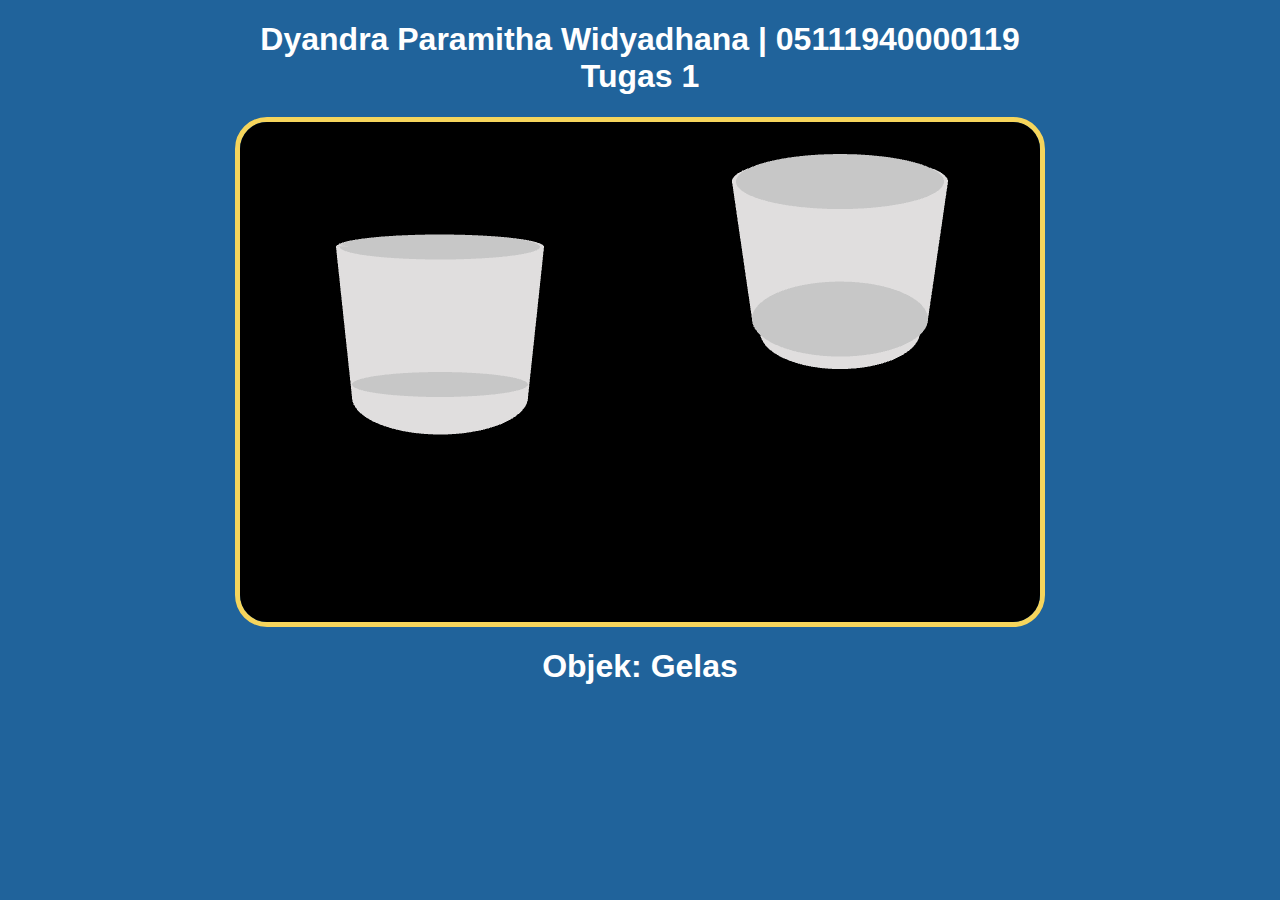
<file: index.html>
<!DOCTYPE html>
<html lang="en">

<head>
    <meta charset="UTF-8">
    <meta http-equiv="X-UA-Compatible" content="IE=edge">
    <meta name="viewport" content="width=device-width, initial-scale=1.0">
    <title>Tugas 1 Grafkom</title>
    <script src="./main.js"></script>
    <script src="./vertex.js"></script>
    <link rel="stylesheet" href="style.css">

</head>

<body onload="main()">
    <h1>Dyandra Paramitha Widyadhana | 05111940000119<br>Tugas 1</h1>
    <div class="container">
        <canvas id="myCanvas" width="800" height="500">
            Gagal memuat WebGL
        </canvas>
    </div>
    <h1>Objek: Gelas</h1>
</body>

</html>
</file>
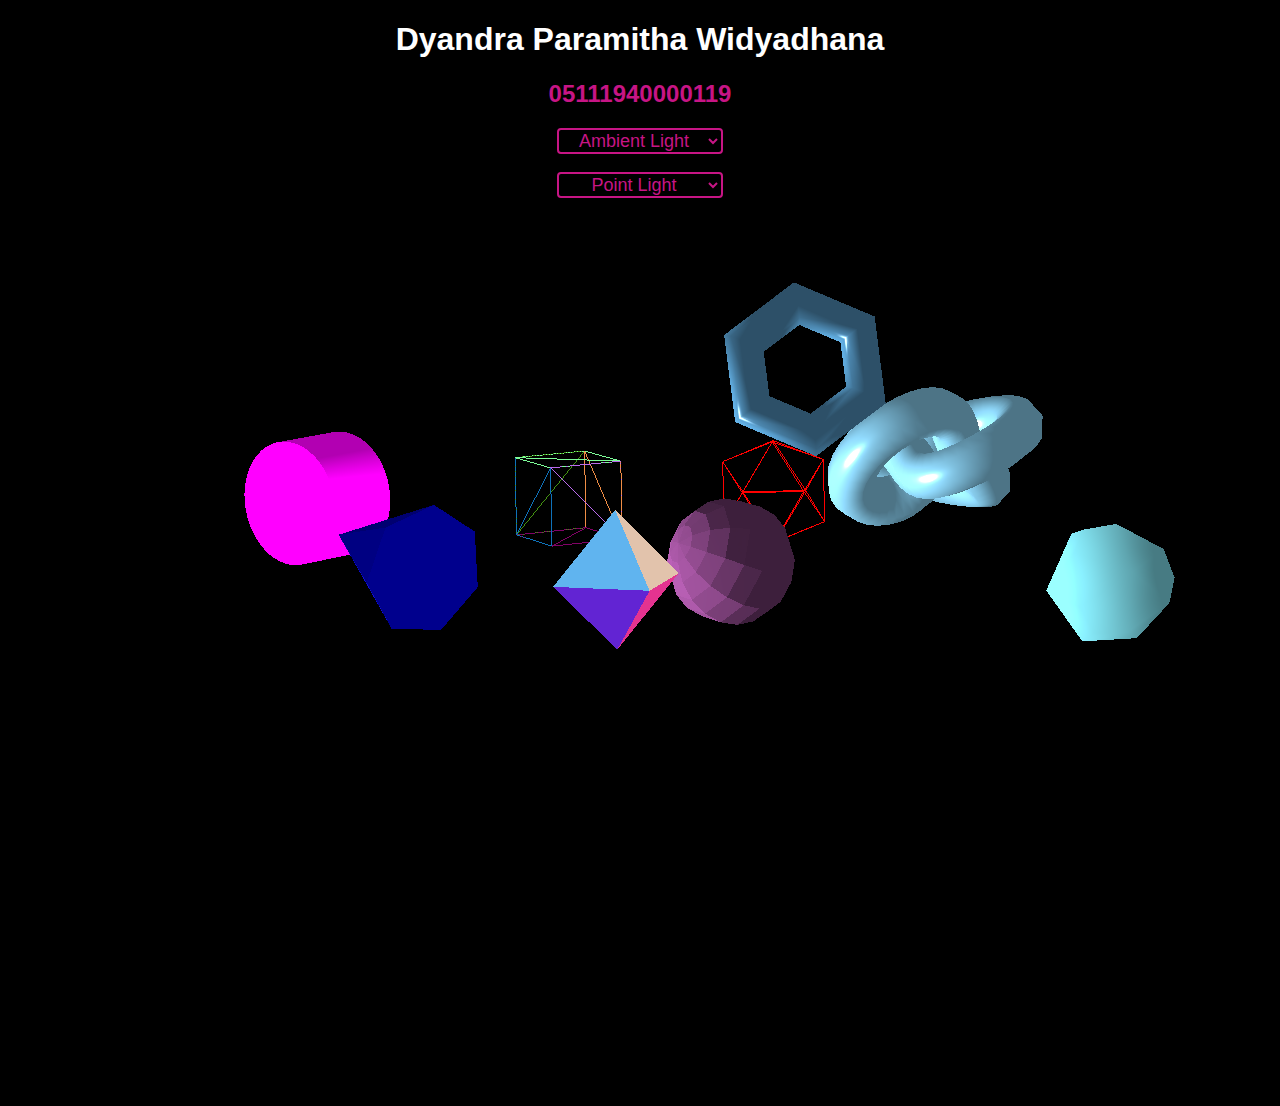
<file: mencoba three js/index.html>
<!DOCTYPE html>
<html lang="en">

<head>
    <title>Tugas 1 Grafkom</title>
    <script src="js/three.min.js"></script>
    <script src="js/OrbitControls.js"></script>
    <style>
        * {
            font-family: Arial, sans-serif;
            background-color: black;
            color: white;
            text-align: center;
        }

        .container {
            text-align: center;
        }

        h2 {
            color: mediumvioletred;
        }

        select {
            color: mediumvioletred;
            width: auto;
            height: auto;
            font-size: large;

        }

        .custom-select {
            display: flexbox;

        }

        #light {
            border-radius: 4px;
            border: 2px solid mediumvioletred;
        }

        #light_2 {
            border-radius: 4px;
            border: 2px solid mediumvioletred;
        }
    </style>
</head>

<body>
    <div class="container">
        <h1>Dyandra Paramitha Widyadhana</h1>
        <h2>05111940000119</h2>
    </div>

    <div class="custom-select">
        <select id="light">
            <option value="0">Ambient Light</option>
            <option value="1">Directional Light</option>
            <option value="2">Hemisphere Light</option>
            <option value="3">Point Light</option>
            <option value="4">Spotlight</option>
            <option value="5">Disable Light</option>
        </select>
    </div>
    <br>
    <div class="custom-select">
        <select id="light_2">
            <option value="0">Point Light</option>
            <option value="1">Ambient Light</option>
            <option value="2">Directional Light</option>
            <option value="3">Hemisphere Light</option>
            <option value="4">Spotlight</option>
            <option value="5">Disable Light</option>
        </select>
    </div>

</body>

</html>


<script>    
    let scene, light, camera, renderer;
    let sphere, plane, cube, torus, octa, cylinder, cone, tknot, tetra, icosa; // shapes
    const fov = 45;
    const aspect = 2;  // the canvas default
    const near = 0.1;
    const far = 100;
    var pindah = 0.01, pindah2 = 0.01, pindah3 = 0.01, pindah4 = 0.01, pindah5 = 0.01;


    let createSphere = function () {
        let geometry = new THREE.SphereGeometry(1.54, 10, 10);
        const material = new THREE.MeshStandardMaterial({
            color: 0xda70d6,
            metalness: 0.6,
            flatShading: true,
            clearcoat: 0.5
        });
        sphere = new THREE.Mesh(geometry, material);
        sphere.position.z = 2;
        sphere.position.y = -2;
        scene.add(sphere);

    }

    let createCube = function () {
        let geometry = new THREE.BoxGeometry(2, 2, 2);
        const material = new THREE.MeshNormalMaterial({
            wireframe: true,
        });
        cube = new THREE.Mesh(geometry, material);
        scene.add(cube);
        cube.position.z = 2;
        cube.position.x = 8;
        cube.position.y = -2;

    }

    let createTorus = function () {
        let geometry = new THREE.TorusGeometry(1.54, 0.5, 8, 6);
        const material = new THREE.MeshPhongMaterial({
            color: 0x407294,
            flatShading: false,
            shininess: 150
        });
        torus = new THREE.Mesh(geometry, material);
        scene.add(torus);
        torus.position.z = 3;
        torus.position.x = -8;
        torus.position.y = -2;

    }


    let createOctahedron = function () {
        let geometry = new THREE.OctahedronGeometry(1.57);
        const material = new THREE.MeshNormalMaterial({
            color: 0xccff66,    // red (can also use a CSS color string here)
            flatShading: false,
        });
        octa = new THREE.Mesh(geometry, material);
        scene.add(octa);
        octa.position.z = 3;
        octa.position.x = -8;
        octa.position.y = 5;

    }

    let createCylinder = function () {

        const geometry = new THREE.CylinderGeometry(
            1.54, 1.54, 2, 50);
        const material = new THREE.MeshPhongMaterial({
            color: 0xff00ff,    // red (can also use a CSS color string here)
            flatShading: false,
            shininess: 150
        });
        cylinder = new THREE.Mesh(geometry, material);
        scene.add(cylinder);

        cylinder.position.z = 3;
        cylinder.position.x = 8;
        cylinder.position.y = 5;

    }

    let createCone = function () {
        let geometry = new THREE.ConeGeometry(1.54, 4, 7)
        const material = new THREE.MeshPhysicalMaterial({
            color: 0x0000ff,
            flatShading: true,
            metalness: 0.2,
            reflectivity: 1,
            clearcoat: 0.3,
            clearcoatRoughness: 0.25,
            tranmission: 1
        });
        cone = new THREE.Mesh(geometry, material);
        scene.add(cone);
        cone.position.z = 3;
        cone.position.y = 7;
        cone.rotation.y = Math.PI / 2;

    }

    let createtknot = function () {
        const radius = 1.54;
        const tubeRadius = 0.6;
        const radialSegments = 8;
        const tubularSegments = 100;
        const p = 2;
        const q = 3;

        const geometry = new THREE.TorusKnotGeometry(
            radius, tubeRadius, tubularSegments, radialSegments, p, q);
        const material = new THREE.MeshStandardMaterial({
            color: 0x89CFF0,
            roughness: 0.3,
            metalness: 0.2
        });
        tknot = new THREE.Mesh(geometry, material);
        tknot.position.z = 4;
        tknot.position.y = -8;
        scene.add(tknot);


    }

    let createTetra = function () {
        const radius = 1.5;
        const detail = 2;
        const geometry = new THREE.TetrahedronGeometry(radius, detail);

        const fiveTone = new THREE.TextureLoader().load('img/fiveTone.jpg')
        const material = new THREE.MeshToonMaterial({
            color: 0x65b0bb,    // red (can also use a CSS color string here)
            flatShading: true,
            gradientMap: fiveTone,
        });
        tetra = new THREE.Mesh(geometry, material);
        tetra.position.z = 2;
        tetra.position.y = -8;
        tetra.position.x = -8;
        scene.add(tetra);

    }


    let createIcosa = function () {
        const radius = 1.54;

        const geometry = new THREE.IcosahedronGeometry(radius);
        const material = new THREE.MeshBasicMaterial({
            color: 0xFF0000,
            wireframe: true
        });
        icosa = new THREE.Mesh(geometry, material);
        icosa.position.z = 2;
        icosa.position.y = -8;
        icosa.position.x = 8;
        scene.add(icosa);

    }


    let createPlane = function () {

        const planeSize = 40;
        const loader = new THREE.TextureLoader();
        const texture = loader.load('https://threejsfundamentals.org/threejs/resources/images/checker.png');
        texture.wrapS = THREE.RepeatWrapping;
        texture.wrapT = THREE.RepeatWrapping;
        texture.magFilter = THREE.NearestFilter;
        const repeats = planeSize / 2;
        texture.repeat.set(repeats, repeats);

        let geometry = new THREE.BoxGeometry(30, 30);
        let material = new THREE.MeshPhongMaterial({
            map: texture

        });

        plane = new THREE.Mesh(geometry, material);
        scene.add(plane);
    }

    let getLights = function () {
        let ambient = new THREE.AmbientLight(0xffffff, 0.7);
        let directional = new THREE.DirectionalLight(0xffffff, 1);
        let hemipshere = new THREE.HemisphereLight(0xffffff, 0x0095DD, 1);
        let point = new THREE.PointLight(0xffffff, 1, 100);
        let point2 = new THREE.PointLight(0xffffff, 1, 100);
        let spotlight = new THREE.SpotLight(0xffffff, 1, 75);
        let none = new THREE.AmbientLight(0xffffff, 0);

        ambient.position.set(20, 20, 20);
        directional.position.set(-10, 25, 25).normalize();
        hemipshere.position.set(10, 20, 30);
        point.position.set(10, 10, 10);
        point2.position.set(0, 8, 0);
        spotlight.position.set(30, 30, 30);

        const lights = [ambient, directional, hemipshere, point, spotlight, none];

        lights.forEach((obj) => scene.add(obj));

        lights.forEach((light) => {
            light.visible = false;
        });

        lights[0].visible = true;

        const getlight = document.getElementById('light');
        getlight.addEventListener('change', (x) => {
            const selected = x.target.value;

            lights.forEach((light) => {
                light.visible = false;
            });
            lights[selected].visible = true;
        });


    };


    let getLights2 = function () {
        let ambient = new THREE.AmbientLight(0xffffff, 0.7);
        let directional = new THREE.DirectionalLight(0xffffff, 1);
        let hemipshere = new THREE.HemisphereLight(0xffffff, 0x0095DD, 1);
        let point = new THREE.PointLight(0xffffff, 1, 100);
        let spotlight = new THREE.SpotLight(0xffffff, 1, 75);
        let none = new THREE.AmbientLight(0xffffff, 0);

        ambient.position.set(20, 20, 20);
        directional.position.set(-10, 25, 25).normalize();
        hemipshere.position.set(10, 20, 30);
        point.position.set(0, 8, 0);
        spotlight.position.set(30, 30, 30);


        const lights_2 = [point, ambient, directional, hemipshere, spotlight, none];

        lights_2.forEach((obj) => scene.add(obj));

        lights_2.forEach((light2) => {
            light2.visible = false;
        });
        lights_2[0].visible = true;

        const getlight2 = document.getElementById('light_2');
        getlight2.addEventListener('change', (e) => {
            const selected = e.target.value;

            lights_2.forEach((light2) => {
                light2.visible = false;
            });
            lights_2[selected].visible = true;
        });
    };



    // initiallize scene, camera, objects and renderer
    let init = function () {
        // 1. create the scene
        scene = new THREE.Scene();
        scene.background = new THREE.Color(0x000000);
        scene.rotateX(-Math.PI * 0.25);
        scene.rotateY(Math.PI * 0.04)
        scene.rotateZ(Math.PI * 0.7)

        // 2. create an locate the camera     
        camera = new THREE.PerspectiveCamera(10, window.innerWidth / window.innerHeight,
            1, 1000);
        camera.position.x = 20;
        camera.position.y = -70;
        camera.position.z = 100;
        // camera.lookAt(new THREE.Vector3(0, 10, 10));;

        getLights();
        getLights2();



        // 3. create an locate the object on the scene           

        createPlane();
        createCube();
        createSphere();
        createTorus();
        createOctahedron();
        createCylinder();
        createCone();
        createtknot();
        createTetra();
        createIcosa();



        // 4. create the renderer     
        renderer = new THREE.WebGLRenderer();
        renderer.setSize(window.innerWidth, window.innerHeight);
        document.body.appendChild(renderer.domElement);

        const controls = new THREE.OrbitControls(camera, renderer.domElement);
        renderer.render(scene, camera, controls);

    };


    // main animation loop - calls 50-60 in a second.
    let mainLoop = function () {

        sphere.rotation.x += -0.05;
        sphere.position.x += -pindah4;

        if (sphere.position.x < -8) {
            pindah4 = -0.07;
            sphere.rotation.y += 0.03;


        }
        else if (sphere.position.x > 0) pindah4 = 0.07;

        torus.rotation.x += -0.02;
        torus.rotation.y += -0.02;

        cone.rotation.x += -0.03;
        cone.rotation.z += -0.03;
        cone.rotation.y += -0.03;

        cylinder.rotation.z += -0.05;

        tknot.rotation.z += -0.05;
        tknot.rotation.y += -0.05;

        tetra.rotation.x += -0.05;
        tetra.rotation.y += -0.05;
        tetra.rotation.z += -0.05;

        cube.position.z += -pindah;
        if (cube.position.z > 0.01) pindah = -0.007;
        if (cube.position.z > 6.17) {
            pindah = 0;
            cube.rotation.x += 0.03;
            cube.rotation.y += -0.01;
            cube.rotation.z += -0.02;
        }

        octa.position.z += -pindah2;
        if (octa.position.z > 2) pindah2 = -0.007;
        if (octa.position.z > 5) {
            pindah2 = 0;
            octa.rotation.z += 0.06;
        };

        torus.position.z += -pindah3;
        if (torus.position.z > 0.01) pindah3 = -0.1;
        if (torus.position.z > 7) {
            pindah3 = 0;
        };
        torus.position.x += -pindah5;
        if (torus.position.x > 0) pindah5 = 0.07;
        else if (torus.position.x < -8) {
            pindah5 = -0.07;
            torus.rotation.y += 0.03;
        }
        



        icosa.rotation.x += -0.05;
        icosa.rotation.y += -0.05;


        renderer.render(scene, camera);
        requestAnimationFrame(mainLoop);
    };

    ///////////////////////////////////////////////
    init();
    mainLoop();
</script>
</file>
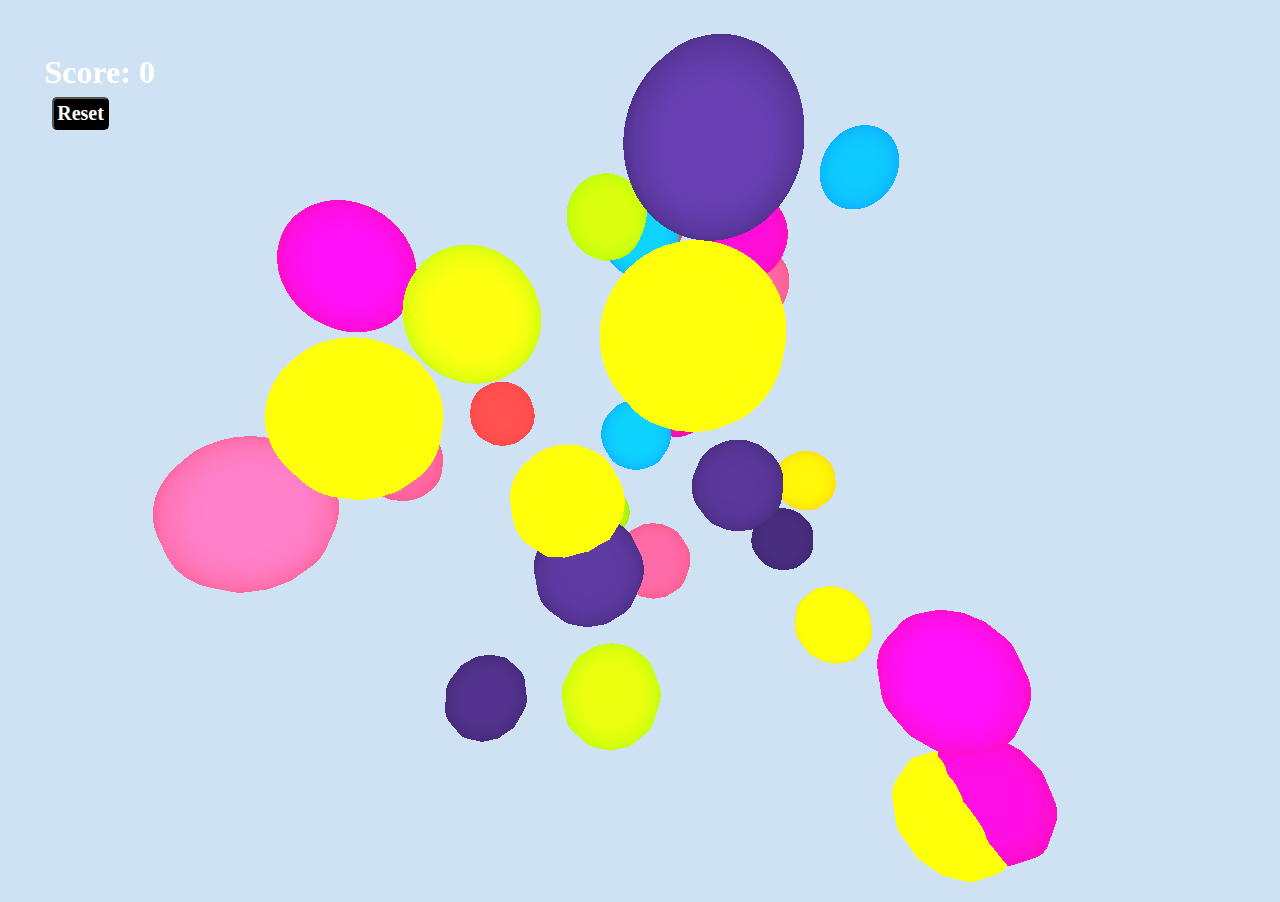
<file: task-3-grafkomb/index.html>
<!DOCTYPE html>
<html lang="en">

<head>
    <title>Tugas 3 Grafkom</title>
    <script src="js/three.min.js"></script>
    <script src="js/controls/OrbitControls.js"></script>
</head>
<style>
    * {
        font-family: Comic Sans MS, Comic Sans, cursive;
        padding: 0;
        margin: 0;
        
    }

    h1 {
        color: white;
    }

    button {
        color: white;
        position: fixed;
        display: block;
        z-index: 99;
        margin-top: 6rem;
        margin-left: 4%;
        background-color: black;
        border-radius: 5px;
        padding: 3px;
    }

    .score {
        position: absolute;
        display: block;
        z-index: 99;
        background-color: transparent;
        border-radius: 5px;
        padding: 5px 5px;
        margin-top: 3rem;
        margin-left: 3%;
        box-shadow: 0 2px 8px 0 rgb(233, 227, 227);

    }

    button.myBtn{
        margin-top: 1px;
        background-color: black;
    }

    .down {
        -webkit-transition: margin-top 0.3s ease, box-shadow 0.3s ease;
        -moz-transition: margin-top 0.3s ease, box-shadow 0.3s ease;
        transition: margin-top 0.3s ease, box-shadow 0.3s ease;

        /* background: #cfe2f3; */
        border: solid 1px #cfe2f3;

        -webkit-box-shadow: 0px 2px 0px #cfe2f3;
        -moz-box-shadow: 0px 2px 0px #cfe2f3;
        box-shadow: 0px 2px 0px #cfe2f3;
    }

    .down:active {
        -webkit-transition: margin-top 0.2s ease, box-shadow 0.2s ease;
        -moz-transition: margin-top 0.2s ease, box-shadow 0.2s ease;
        transition: margin-top 0.2s ease, box-shadow 0.2s ease;


        -webkit-box-shadow: 0px 0px 0px #cfe2f3;
        -moz-box-shadow: 0px 0px 0px #cfe2f3;
        box-shadow: 0px 0px 0px #cfe2f3;
    }
</style>

<body>
    <div class="score down">
        <h1>Score:
            <a id="score">0</a>
        </h1>

    </div>
    <div class="down">
        <button id="myBtn">
            <h2>Reset</h2>
        </button>
    </div>
</body>

</html>
<script>
    document.getElementById("myBtn").addEventListener("click", function () {
        location.reload();
    });

</script>

<script>    
    let scene, camera, renderer, light1, light2, rayCast, mouse;

    let current = document.getElementById("score");
    let clicked;

    let score = 0;
    let i = 0;
    let selected = [];
    let original = [];
    const MAX = 30;

    const sizes = {
        width: window.innerWidth,
        height: window.innerHeight
    }

    window.addEventListener('resize', () => {
        sizes.width = window.innerWidth
        sizes.height = window.innerHeight

        camera.aspect = sizes.width / sizes.height
        camera.updateProjectionMatrix()

        renderer.setSize(sizes.width, sizes.height)
        renderer.setPixelRatio(Math.min(window.devicePixelRatio, 2))
    });

    function getRandomBetween(min, max) {
        return Math.random() * (max - min) + min;
    }


    const colors = [0xff3f3f, 0xffcc06, 0x0a9ad7, 0x9ad70a,
        0xd70a9a, 0xde4d78, 0x3b2466];


    let createSphere = function () {
        const color = colors[Math.floor(getRandomBetween(0, 7))];
        const fiveTone = new THREE.TextureLoader().load('img/fiveTone.jpg');
        let material = new THREE.MeshToonMaterial({
            color: color,
            gradientMap: fiveTone,
        });
        let geometry = new THREE.SphereGeometry(4, 12, 80);
        let sphere = new THREE.Mesh(geometry, material);
        sphere.position.x = getRandomBetween(-25, 25);
        sphere.position.y = getRandomBetween(-25, 25);
        sphere.position.z = getRandomBetween(-25, 25);
        scene.add(sphere);
    }


    let disposed = function (obj) {
        obj.geometry.dispose();
        obj.material.dispose();
        scene.remove(obj);
        renderer.renderLists.dispose();
    }

    let calculate = function () {

        if (selected[0].material.color.getHex() === selected[1].material.color.getHex()) {
            selected.forEach(object => {
                disposed(object);
            });
            score += 1;
        }
        else {
            score -= 1;
        }

        current.innerHTML = score;
        original.length = 0;
        selected.length = 0;
    }


    // let onMouseMove = function(e) {
    //     mouse.x = (e.clientX / window.innerWidth) * 2 - 1;
    //     mouse.y = - (e.clientY / window.innerHeight) * 2 + 1;

    //     rayCast.setFromCamera(mouse, camera);
    //     let intersects = rayCast.intersectObjects(scene.children,false);


    // };


    let onMouseClick = function (e) {
        clicked = 0;
        mouse.x = (e.clientX / window.innerWidth) * 2 - 1;
        mouse.y = - (e.clientY / window.innerHeight) * 2 + 1;
        rayCast.setFromCamera(mouse, camera);

        let intersects = rayCast.intersectObjects(scene.children, false);

        if (intersects[0]) {
            let firstObject = intersects[0].object;
            if (selected.length > 0) {
                if (firstObject.uuid === selected[0].uuid) {
                    firstObject.material.emissive.setHex(0x000000);
                    selected = [];
                    originalColors = [];
                    return;
                }
            }

            selected.push(firstObject);
            original.push(firstObject.material.color.getHex());
            if (selected.length > 1) {
                calculate();
            }

            if (selected.length == 1) {

                if (clicked == 1) {
                    selected.pop(firstObject);
                    original.pop(firstObject.material.color.getHex());
                }
                clicked = 1;
            }

        }
    }


    // set up the environment - 
    // initiallize scene, camera, objects and renderer
    let init = function () {
        // 1. create the scene
        scene = new THREE.Scene();
        scene.background = new THREE.Color(0xcfe2f3);

        // 2. create an locate the camera       
        camera = new THREE.PerspectiveCamera(75,
            window.innerWidth / window.innerHeight,
            1, 1000);
        camera.position.set(0, 20, 50);

        light1 = new THREE.AmbientLight(0xffffff, 1);
        scene.add(light1);
        let point = new THREE.PointLight(0xffffff, 1, 100);
        point.position.set(0, 20, 50);
        scene.add(point);

        rayCast = new THREE.Raycaster();
        mouse = new THREE.Vector2();
        mouse.x = mouse.y = -1;

        // 3. create an locate the object on the scene           
        while (i < MAX) {
            createSphere();
            i++;
        }

        // 4. create the renderer     
        document.addEventListener("click", onMouseClick);
        // document.addEventListener("mousemove", onMouseMove, false);
        
        renderer = new THREE.WebGLRenderer( { alpha: true });
        renderer.setClearColor( 0x000000, 0 );
        renderer.setSize(window.innerWidth, window.innerHeight);

        document.body.appendChild(renderer.domElement);

        const controls = new THREE.OrbitControls(camera, renderer.domElement);

        renderer.render(scene, camera, controls);
        renderer.setPixelRatio(Math.min(window.devicePixelRatio, 2));
    };

    let clock = new THREE.Clock();

    let flag = 0;
    let speed;

    // main animation loop - calls 50-60 in a second.
    let mainLoop = function () {
        if (scene.children.length >= MAX) {
            flag = 0;
            speed = 0;
            current.innerHTML = score;
        } else {
            flag += 1;
        }

        if (flag > 1) {
            setTimeout(createSphere, 100);
            // flag = 0;
            speed += 0.001;
        }

        const elapsed = clock.getElapsedTime();

        if (selected[0]) {
            selected[0].material.emissive.setHex(elapsed % 0.5 >= 0.25 ? original[0] : 0x000000);
        }

        renderer.render(scene, camera)
        requestAnimationFrame(mainLoop)
    };

    ///////////////////////////////////////////////
    init();
    mainLoop();
</script>
</file>
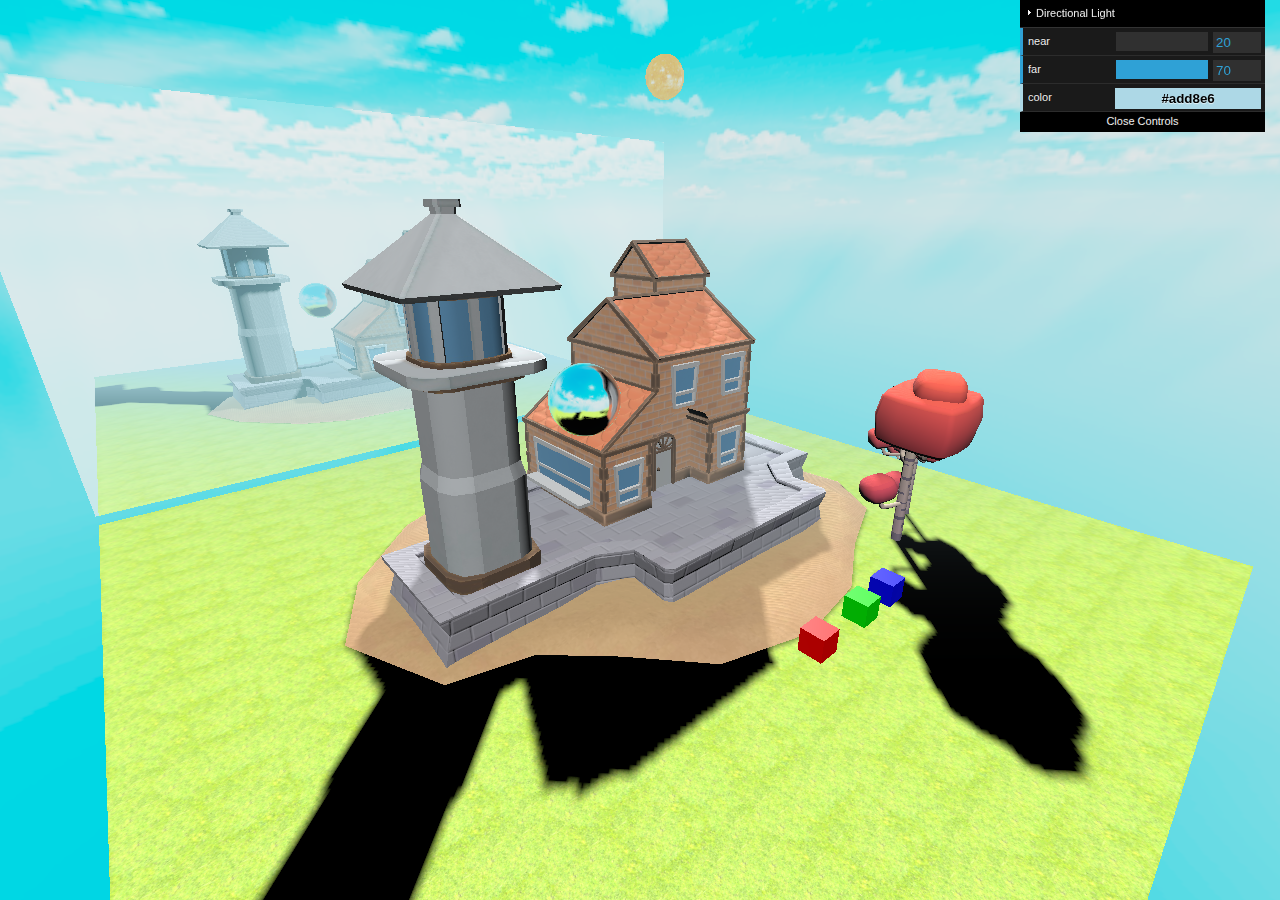
<file: task-4-grafkomb/index.html>
<!DOCTYPE html>
<html lang="en">
<meta content="text/html;charset=utf-8" http-equiv="Content-Type">
<head>
    <title>Dyandra Paramitha Widyadhana</title>
    <link rel="stylesheet" href="style.css">
</head>
<body>
    <canvas class="webgl">
        <script src="script.js" type="module"></script>
    </canvas>
</body>
</html>
</file>
<file: style.css>
* {
    font-family: -apple-system, BlinkMacSystemFont, 'Segoe UI', Roboto, Oxygen, Ubuntu, Cantarell, 'Open Sans', 'Helvetica Neue', sans-serif;
    background-color: #20639B;
}

h1,
h2 {
    text-align: center;
    color: white;
}

canvas {
    color: #173F5F;
    margin-left: auto;
    margin-right: auto;
    display: block;
    text-align: center;
    border-radius: 2rem;
    border: 5px solid#F6D55C;
    width: 800px;
    
}
</file>
<file: task-4-grafkomb/style.css>
*
{
    margin: 0;
    padding: 0;
}

html,
body
{
    height: 100vh;
    font-family: 'Poppins';
}

.webgl
{
    position: fixed;
    top: 0;
    left: 0;
    outline: none;
}
</file>
